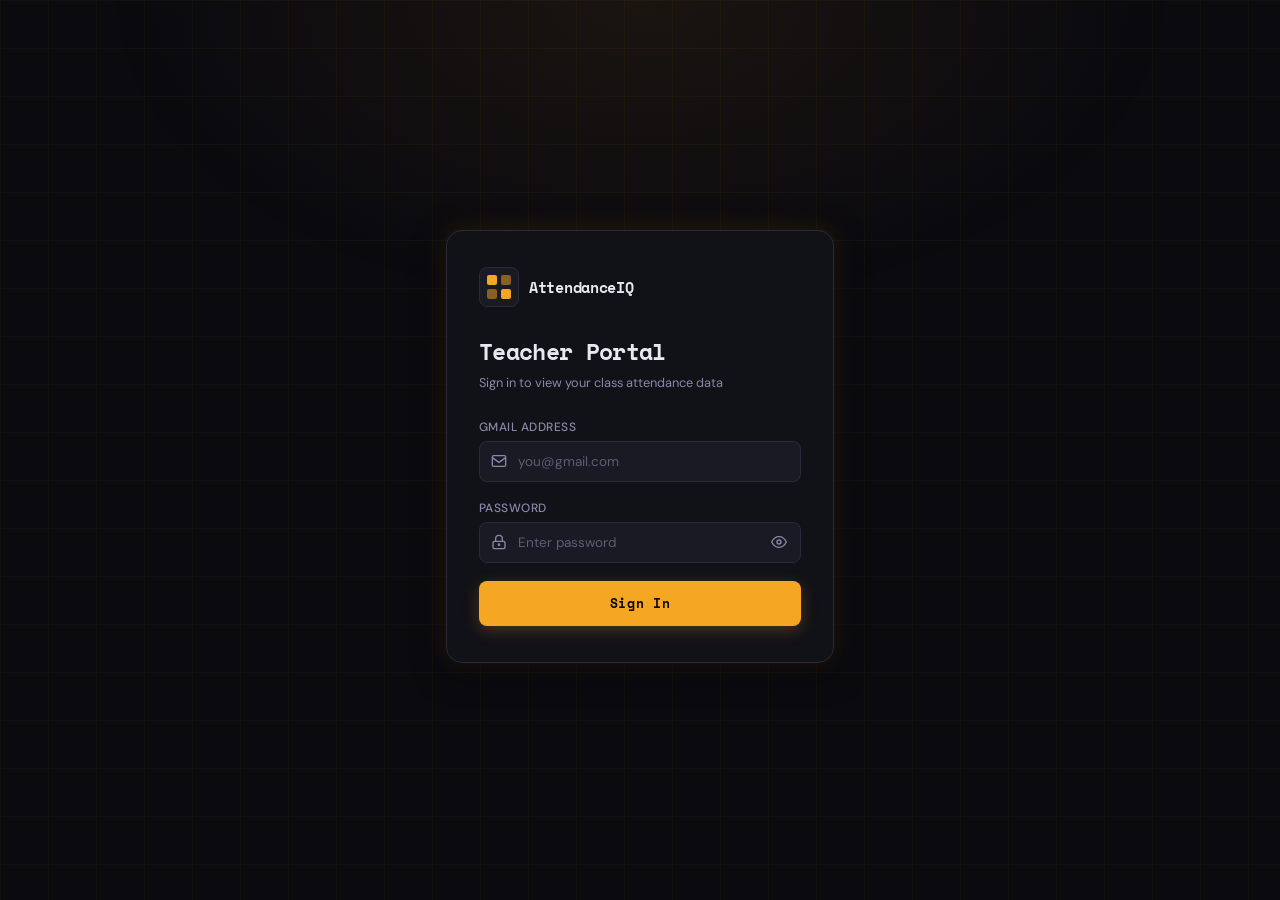
<file: index.html>
<!DOCTYPE html>
<html lang="en">
<head>
  <meta charset="UTF-8" />
  <meta name="viewport" content="width=device-width, initial-scale=1.0"/>
  <title>AttendanceIQ — Login</title>
  <link rel="stylesheet" href="style.css" />
  <link href="https://fonts.googleapis.com/css2?family=Space+Mono:wght@400;700&family=DM+Sans:wght@300;400;500;600&display=swap" rel="stylesheet"/>
</head>
<body class="login-body">

  <!-- Animated grid background -->
  <div class="bg-grid"></div>
  <div class="bg-glow"></div>

  <div class="login-wrapper">
    <div class="login-card">
      <!-- Brand -->
      <div class="brand">
        <div class="brand-icon">
          <svg width="28" height="28" viewBox="0 0 28 28" fill="none">
            <rect x="2" y="2" width="10" height="10" rx="2" fill="var(--accent)"/>
            <rect x="16" y="2" width="10" height="10" rx="2" fill="var(--accent)" opacity="0.5"/>
            <rect x="2" y="16" width="10" height="10" rx="2" fill="var(--accent)" opacity="0.5"/>
            <rect x="16" y="16" width="10" height="10" rx="2" fill="var(--accent)"/>
          </svg>
        </div>
        <span class="brand-name">AttendanceIQ</span>
      </div>

      <h1 class="login-title">Teacher Portal</h1>
      <p class="login-sub">Sign in to view your class attendance data</p>

      <form id="loginForm" class="login-form" autocomplete="off">
        <!-- Gmail field -->
        <div class="field-group">
          <label class="field-label" for="email">Gmail Address</label>
          <div class="input-wrap">
            <svg class="input-icon" width="16" height="16" viewBox="0 0 24 24" fill="none" stroke="currentColor" stroke-width="2">
              <rect x="2" y="4" width="20" height="16" rx="2"/><path d="m2 7 10 7 10-7"/>
            </svg>
            <input type="email" id="email" placeholder="you@gmail.com" required autocomplete="username"/>
          </div>
        </div>

        <!-- Password field -->
        <div class="field-group">
          <label class="field-label" for="password">Password</label>
          <div class="input-wrap">
            <svg class="input-icon" width="16" height="16" viewBox="0 0 24 24" fill="none" stroke="currentColor" stroke-width="2">
              <rect x="3" y="11" width="18" height="11" rx="2"/><circle cx="12" cy="16" r="1" fill="currentColor"/><path d="M7 11V7a5 5 0 0 1 10 0v4"/>
            </svg>
            <input type="password" id="password" placeholder="Enter password" required autocomplete="current-password"/>
            <button type="button" class="toggle-pw" onclick="togglePw()" title="Show/Hide">
              <svg id="eyeIcon" width="16" height="16" viewBox="0 0 24 24" fill="none" stroke="currentColor" stroke-width="2">
                <path d="M1 12s4-8 11-8 11 8 11 8-4 8-11 8-11-8-11-8z"/><circle cx="12" cy="12" r="3"/>
              </svg>
            </button>
          </div>
        </div>

        <!-- Error message -->
        <div class="error-box" id="errorBox">
          <svg width="14" height="14" viewBox="0 0 24 24" fill="none" stroke="currentColor" stroke-width="2">
            <circle cx="12" cy="12" r="10"/><line x1="12" y1="8" x2="12" y2="12"/><line x1="12" y1="16" x2="12.01" y2="16"/>
          </svg>
          <span id="errorMsg"></span>
        </div>

        <button type="submit" class="login-btn" id="loginBtn">
          <span class="btn-text">Sign In</span>
          <span class="btn-loader" id="btnLoader"></span>
        </button>
      </form>

    </div>
  </div>

  <script src="login.js"></script>
</body>
</html>
</file>
<file: style.css>
/* ============================================================
   AttendanceIQ — Unified Stylesheet
   Fonts: Space Mono (headings/code) + DM Sans (body)
   Theme: Dark industrial, amber accent
   ============================================================ */

:root {
  --bg:        #0a0a0f;
  --bg2:       #111118;
  --bg3:       #1a1a24;
  --border:    #2a2a38;
  --border2:   #383850;
  --text:      #e8e8f0;
  --text2:     #8888aa;
  --text3:     #5555770;
  --accent:    #f5a623;
  --accent2:   #ff6b35;
  --green:     #22c55e;
  --red:       #ef4444;
  --blue:      #60a5fa;
  --radius:    12px;
  --radius-sm: 8px;
  --mono:      'Space Mono', monospace;
  --sans:      'DM Sans', sans-serif;
  --shadow:    0 8px 32px rgba(0,0,0,0.5);
  --glow:      0 0 24px rgba(245,166,35,0.15);
}

*, *::before, *::after { box-sizing: border-box; margin: 0; padding: 0; }

html { font-size: 15px; }

body {
  font-family: var(--sans);
  background: var(--bg);
  color: var(--text);
  min-height: 100vh;
  -webkit-font-smoothing: antialiased;
}

/* ── BACKGROUNDS ── */
.bg-grid {
  position: fixed; inset: 0; pointer-events: none; z-index: 0;
  background-image:
    linear-gradient(rgba(245,166,35,0.04) 1px, transparent 1px),
    linear-gradient(90deg, rgba(245,166,35,0.04) 1px, transparent 1px);
  background-size: 48px 48px;
}
.bg-glow {
  position: fixed; inset: 0; pointer-events: none; z-index: 0;
  background: radial-gradient(ellipse 60% 50% at 50% 0%, rgba(245,166,35,0.07), transparent 70%);
}

/* ── BRAND ── */
.brand {
  display: flex; align-items: center; gap: 10px; margin-bottom: 28px;
}
.brand-icon {
  width: 40px; height: 40px;
  background: var(--bg3); border: 1px solid var(--border);
  border-radius: var(--radius-sm);
  display: flex; align-items: center; justify-content: center;
}
.brand-icon.small { width: 30px; height: 30px; }
.brand-name {
  font-family: var(--mono); font-size: 1rem; font-weight: 700;
  letter-spacing: -0.02em; color: var(--text);
}

/* ============================================================
   LOGIN PAGE
   ============================================================ */
.login-body { display: flex; align-items: center; justify-content: center; }

.login-wrapper {
  position: relative; z-index: 1;
  width: 100%; max-width: 420px;
  padding: 24px 16px 32px;
  display: flex; flex-direction: column; align-items: center; gap: 16px;
}

.login-card {
  width: 100%;
  background: var(--bg2);
  border: 1px solid var(--border);
  border-radius: 16px;
  padding: 36px 32px;
  box-shadow: var(--shadow), var(--glow);
  animation: slideUp 0.4s cubic-bezier(0.22, 1, 0.36, 1);
}

@keyframes slideUp {
  from { opacity: 0; transform: translateY(20px); }
  to   { opacity: 1; transform: translateY(0); }
}

.login-title {
  font-family: var(--mono); font-size: 1.5rem; font-weight: 700;
  color: var(--text); letter-spacing: -0.03em; margin-bottom: 6px;
}
.login-sub { font-size: 0.85rem; color: var(--text2); margin-bottom: 28px; }

.login-form { display: flex; flex-direction: column; gap: 18px; }

.field-group { display: flex; flex-direction: column; gap: 6px; }
.field-label { font-size: 0.8rem; font-weight: 500; color: var(--text2); letter-spacing: 0.04em; text-transform: uppercase; }

.input-wrap {
  position: relative; display: flex; align-items: center;
}
.input-icon {
  position: absolute; left: 12px; color: var(--text2); pointer-events: none;
}
.input-wrap input {
  width: 100%;
  background: var(--bg3);
  border: 1px solid var(--border);
  border-radius: var(--radius-sm);
  padding: 11px 40px 11px 38px;
  font-family: var(--sans); font-size: 0.9rem; color: var(--text);
  outline: none;
  transition: border-color 0.2s, box-shadow 0.2s;
}
.input-wrap input::placeholder { color: var(--text2); opacity: 0.6; }
.input-wrap input:focus {
  border-color: var(--accent);
  box-shadow: 0 0 0 3px rgba(245,166,35,0.12);
}
.toggle-pw {
  position: absolute; right: 12px; background: none; border: none; cursor: pointer;
  color: var(--text2); padding: 2px; display: flex;
}
.toggle-pw:hover { color: var(--text); }

.error-box {
  display: none; align-items: center; gap: 8px;
  background: rgba(239,68,68,0.08); border: 1px solid rgba(239,68,68,0.25);
  border-radius: var(--radius-sm); padding: 10px 12px;
  font-size: 0.82rem; color: #fca5a5;
}
.error-box.visible { display: flex; }

.login-btn {
  background: var(--accent);
  color: #0a0a0f;
  border: none; border-radius: var(--radius-sm);
  padding: 13px; font-family: var(--mono); font-size: 0.85rem; font-weight: 700;
  letter-spacing: 0.05em; cursor: pointer;
  display: flex; align-items: center; justify-content: center; gap: 10px;
  transition: background 0.2s, transform 0.1s, box-shadow 0.2s;
  box-shadow: 0 4px 16px rgba(245,166,35,0.25);
}
.login-btn:hover { background: #f7b93e; box-shadow: 0 6px 24px rgba(245,166,35,0.35); }
.login-btn:active { transform: scale(0.98); }
.login-btn:disabled { opacity: 0.6; cursor: not-allowed; }

.btn-loader {
  display: none; width: 14px; height: 14px;
  border: 2px solid rgba(0,0,0,0.3); border-top-color: #000;
  border-radius: 50%; animation: spin 0.7s linear infinite;
}
.btn-loader.visible { display: block; }

.login-hint {
  margin-top: 16px; font-size: 0.78rem; color: var(--text2); text-align: center;
}
.login-hint code {
  font-family: var(--mono); color: var(--accent);
  background: rgba(245,166,35,0.1); border-radius: 4px; padding: 1px 5px;
}
.footer-note { font-size: 0.72rem; color: var(--text2); opacity: 0.5; text-align: center; }

/* ============================================================
   DASHBOARD PAGE
   ============================================================ */
.dash-body { display: block; }

/* TOP NAV */
.topnav {
  position: sticky; top: 0; z-index: 100;
  display: flex; align-items: center; justify-content: space-between;
  padding: 14px 28px;
  background: rgba(10,10,15,0.85); backdrop-filter: blur(12px);
  border-bottom: 1px solid var(--border);
}
.nav-right { display: flex; align-items: center; gap: 16px; }
.nav-user {
  font-size: 0.8rem; color: var(--text2);
  font-family: var(--mono);
}
.logout-btn {
  background: var(--bg3); border: 1px solid var(--border);
  color: var(--text2); border-radius: var(--radius-sm);
  padding: 7px 14px; font-size: 0.8rem; cursor: pointer;
  display: flex; align-items: center; gap: 6px;
  transition: color 0.2s, border-color 0.2s;
}
.logout-btn:hover { color: var(--accent); border-color: var(--accent); }

/* MAIN */
.dash-main {
  position: relative; z-index: 1;
  max-width: 1300px; margin: 0 auto;
  padding: 32px 24px 64px;
  display: flex; flex-direction: column; gap: 28px;
  animation: slideUp 0.35s ease;
}

/* STAT GRID */
.stat-grid {
  display: grid;
  grid-template-columns: repeat(auto-fit, minmax(200px, 1fr));
  gap: 16px;
}
.stat-card {
  background: var(--bg2); border: 1px solid var(--border);
  border-radius: var(--radius); padding: 22px 24px;
  transition: border-color 0.2s, box-shadow 0.2s;
}
.stat-card:hover { border-color: var(--border2); box-shadow: var(--shadow); }
.accent-card { border-color: rgba(245,166,35,0.3); box-shadow: var(--glow); }
.stat-label { font-size: 0.72rem; text-transform: uppercase; letter-spacing: 0.08em; color: var(--text2); margin-bottom: 8px; }
.stat-value { font-family: var(--mono); font-size: 2.2rem; font-weight: 700; color: var(--accent); line-height: 1; margin-bottom: 6px; }
.stat-value.small-val { font-size: 1.3rem; }
.stat-sub { font-size: 0.75rem; color: var(--text2); }

/* CHARTS */
.charts-row {
  display: grid;
  grid-template-columns: 1fr 320px;
  gap: 16px;
}
@media (max-width: 900px) { .charts-row { grid-template-columns: 1fr; } }

.chart-card {
  background: var(--bg2); border: 1px solid var(--border);
  border-radius: var(--radius); padding: 24px;
}
.chart-header {
  display: flex; align-items: center; justify-content: space-between;
  margin-bottom: 20px;
}
.chart-header h3 { font-family: var(--mono); font-size: 0.85rem; color: var(--text); }
.chart-badge {
  font-size: 0.72rem; background: rgba(245,166,35,0.1);
  color: var(--accent); border-radius: 20px;
  padding: 3px 10px; font-family: var(--mono);
}

.donut-wrap { position: relative; display: flex; align-items: center; justify-content: center; height: 220px; }
.donut-center {
  position: absolute; display: flex; flex-direction: column; align-items: center;
  pointer-events: none;
}
.donut-center span { font-family: var(--mono); font-size: 1.8rem; font-weight: 700; color: var(--accent); }
.donut-center small { font-size: 0.7rem; color: var(--text2); }

/* TABLE */
.table-section {
  background: var(--bg2); border: 1px solid var(--border);
  border-radius: var(--radius); overflow: hidden;
}
.table-header {
  display: flex; align-items: center; justify-content: space-between; flex-wrap: wrap; gap: 12px;
  padding: 20px 24px; border-bottom: 1px solid var(--border);
}
.table-header h3 { font-family: var(--mono); font-size: 0.85rem; color: var(--text); }
.table-controls { display: flex; gap: 10px; flex-wrap: wrap; }

.search-input, .select-input {
  background: var(--bg3); border: 1px solid var(--border);
  border-radius: var(--radius-sm); padding: 8px 12px;
  font-family: var(--sans); font-size: 0.82rem; color: var(--text);
  outline: none; transition: border-color 0.2s;
}
.search-input { min-width: 180px; }
.search-input:focus, .select-input:focus { border-color: var(--accent); }
.select-input option { background: var(--bg3); }

.table-wrap { overflow-x: auto; }
.att-table { width: 100%; border-collapse: collapse; font-size: 0.82rem; }
.att-table th {
  padding: 12px 16px; text-align: left;
  font-family: var(--mono); font-size: 0.72rem; text-transform: uppercase; letter-spacing: 0.06em;
  color: var(--text2); background: var(--bg3); border-bottom: 1px solid var(--border);
  white-space: nowrap;
}
.att-table td {
  padding: 12px 16px; border-bottom: 1px solid var(--border);
  color: var(--text); vertical-align: middle;
}
.att-table tbody tr:hover { background: rgba(255,255,255,0.02); }
.att-table tbody tr:last-child td { border-bottom: none; }

.pct-pill {
  display: inline-flex; align-items: center; justify-content: center;
  padding: 3px 10px; border-radius: 20px; font-family: var(--mono); font-size: 0.78rem; font-weight: 700;
}
.pct-high  { background: rgba(34,197,94,0.12); color: var(--green); }
.pct-mid   { background: rgba(245,166,35,0.12); color: var(--accent); }
.pct-low   { background: rgba(239,68,68,0.12);  color: var(--red); }

.dot-row { display: flex; gap: 4px; flex-wrap: wrap; max-width: 200px; }
.dot {
  width: 10px; height: 10px; border-radius: 3px;
  cursor: default; transition: transform 0.15s;
}
.dot:hover { transform: scale(1.4); }
.dot-present { background: var(--green); }
.dot-absent  { background: var(--border2); }

.loading-row { text-align: center; color: var(--text2); padding: 32px !important; font-size: 0.85rem; }

/* SESSION LOG */
.sessions-section {
  background: var(--bg2); border: 1px solid var(--border);
  border-radius: var(--radius); padding: 24px;
}
.sessions-section h3 { font-family: var(--mono); font-size: 0.85rem; color: var(--text); margin-bottom: 20px; }

.sessions-grid { display: grid; grid-template-columns: repeat(auto-fill, minmax(200px, 1fr)); gap: 14px; }

.session-card {
  background: var(--bg3); border: 1px solid var(--border);
  border-radius: var(--radius-sm); padding: 16px;
  transition: border-color 0.2s;
}
.session-card:hover { border-color: rgba(245,166,35,0.4); }
.session-date { font-family: var(--mono); font-size: 0.8rem; color: var(--accent); margin-bottom: 8px; }
.session-count { font-size: 1.4rem; font-weight: 600; color: var(--text); font-family: var(--mono); }
.session-label { font-size: 0.72rem; color: var(--text2); }

/* LOADER OVERLAY */
.loader-overlay {
  position: fixed; inset: 0; z-index: 9999;
  background: rgba(10,10,15,0.85); backdrop-filter: blur(4px);
  display: flex; align-items: center; justify-content: center;
}
.loader-box { display: flex; flex-direction: column; align-items: center; gap: 16px; }
.loader-spinner {
  width: 36px; height: 36px;
  border: 3px solid var(--border); border-top-color: var(--accent);
  border-radius: 50%; animation: spin 0.8s linear infinite;
}
.loader-box p { font-size: 0.82rem; color: var(--text2); font-family: var(--mono); }

@keyframes spin { to { transform: rotate(360deg); } }

/* SCROLLBAR */
::-webkit-scrollbar { width: 6px; height: 6px; }
::-webkit-scrollbar-track { background: var(--bg2); }
::-webkit-scrollbar-thumb { background: var(--border2); border-radius: 3px; }
::-webkit-scrollbar-thumb:hover { background: var(--text2); }
</file>
